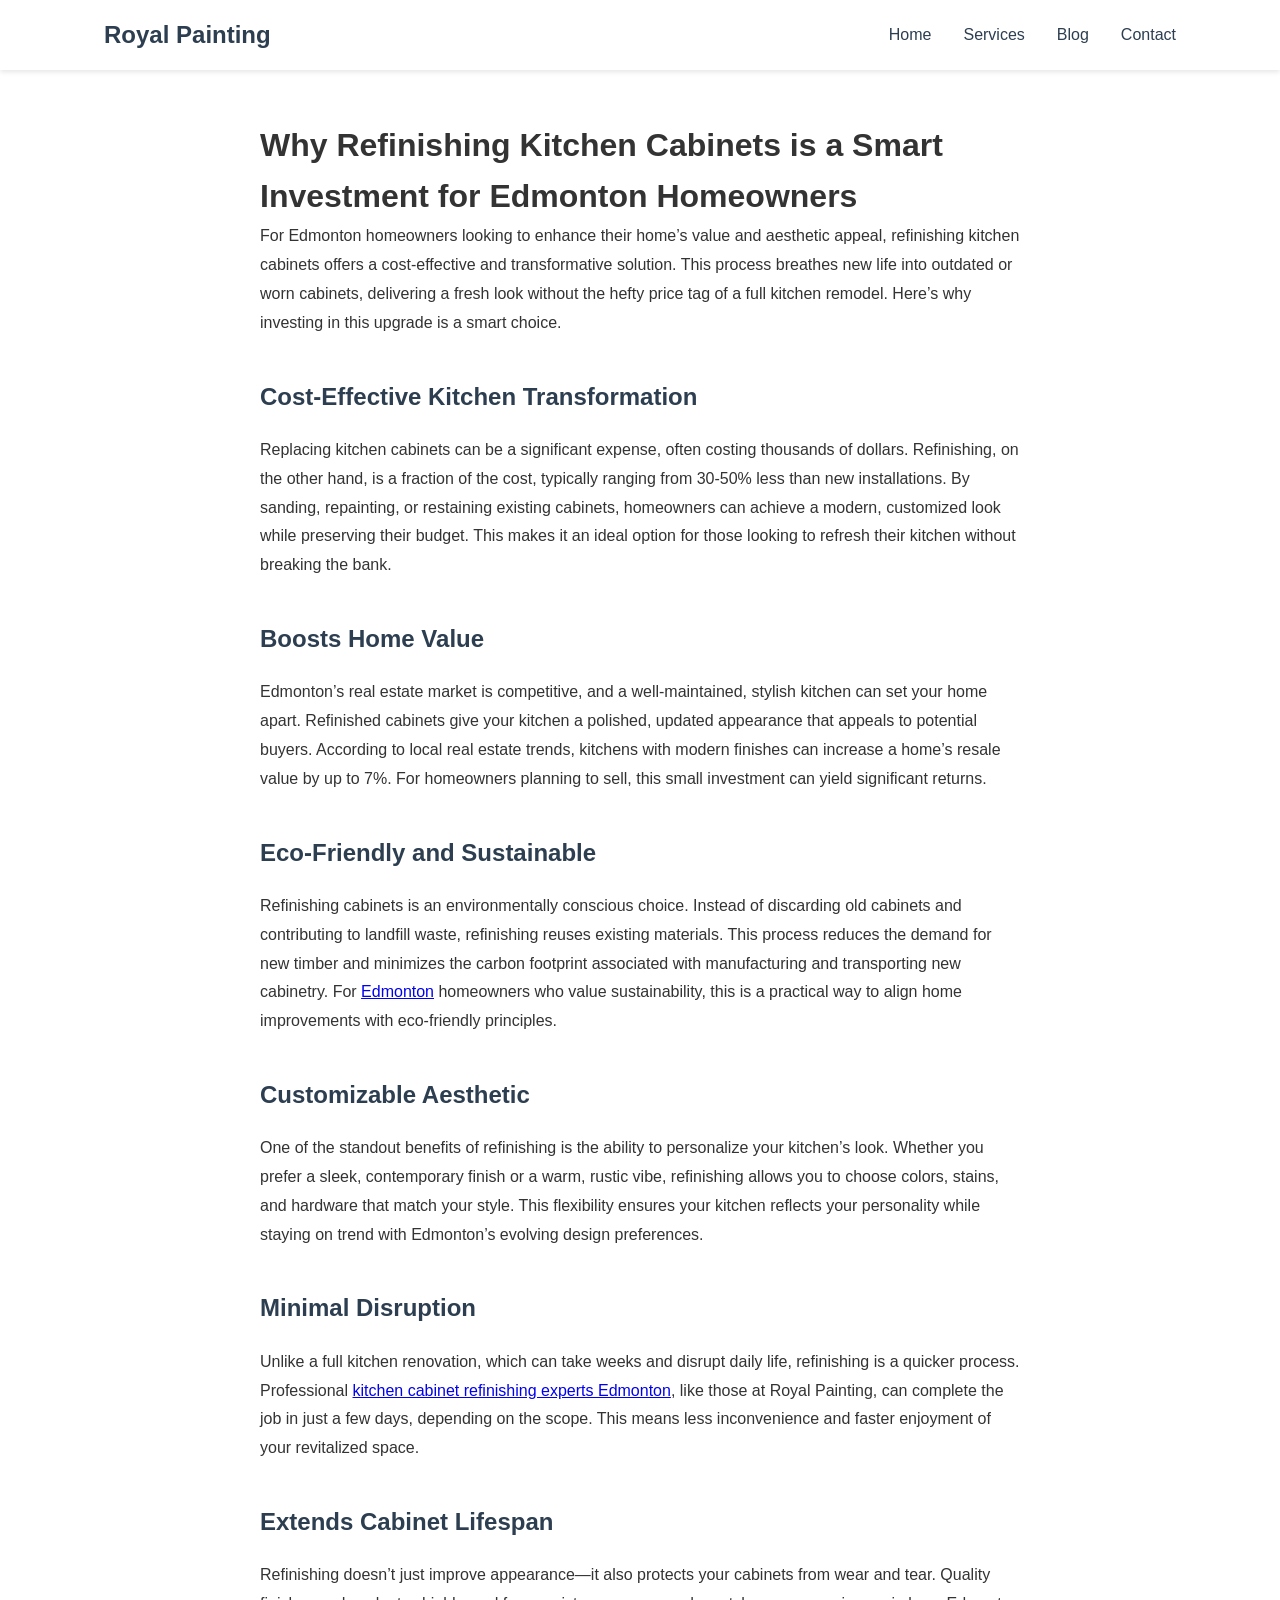
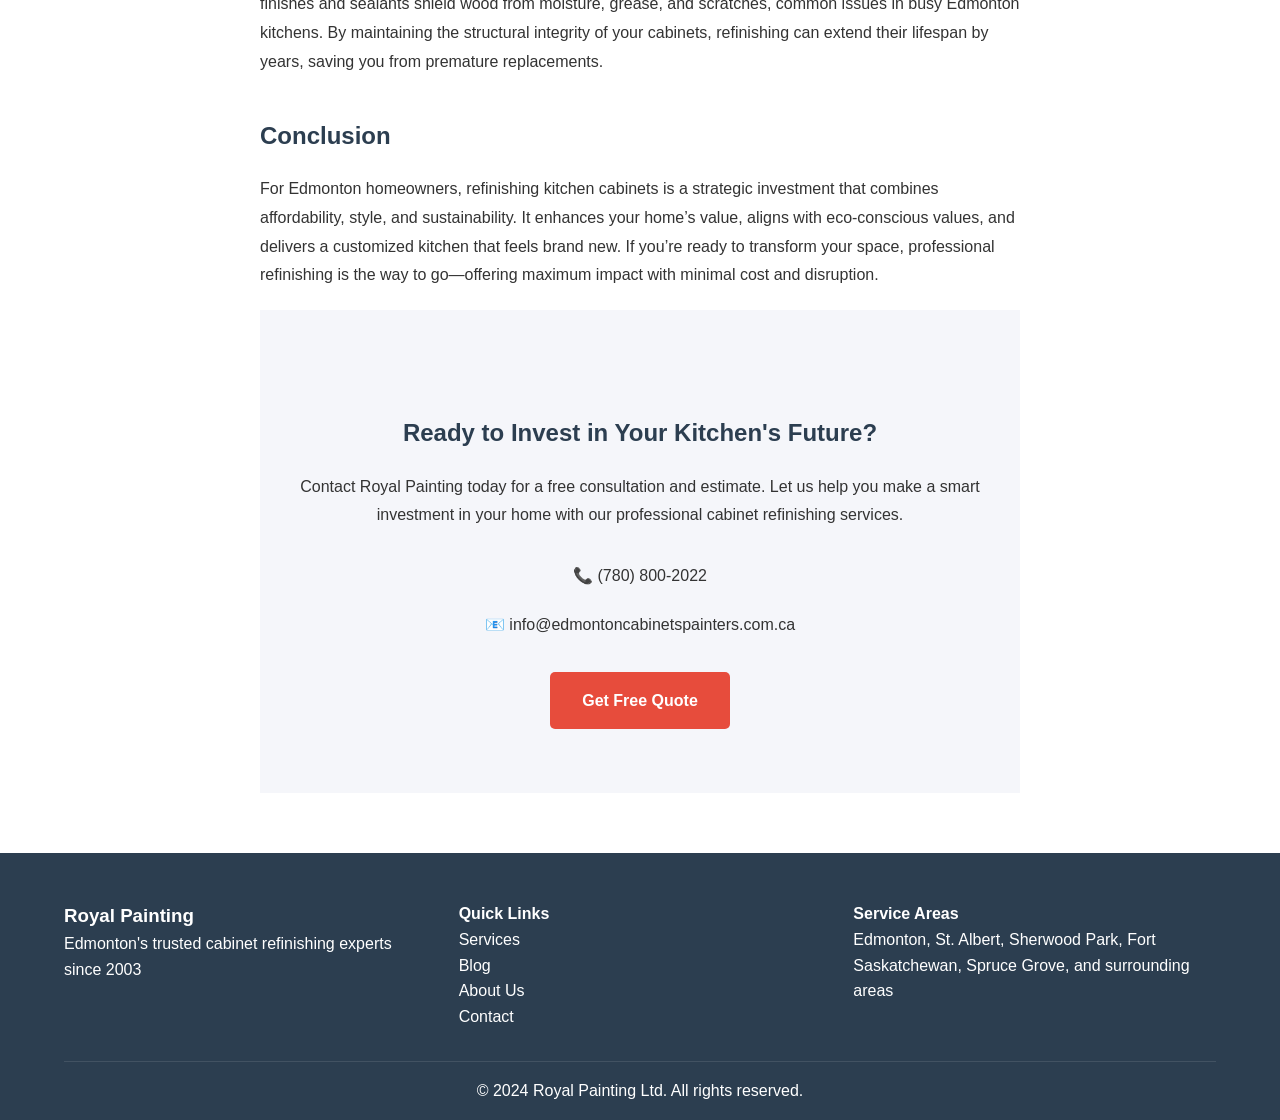
<file: investment-guide.html>
<!DOCTYPE html>
<html lang="en">
<head>
    <meta charset="UTF-8">
    <meta name="viewport" content="width=device-width, initial-scale=1.0">
    <title>Why Refinishing Kitchen Cabinets is a Smart Investment – Royal Painting</title>
    <link rel="stylesheet" href="styles.css">
    <style>
        /* Blog post specific styles */
        .blog-content {
            max-width: 800px;
            margin: 120px auto 60px;
            padding: 0 20px;
        }
        .blog-header {
            text-align: center;
            margin-bottom: 40px;
        }
        .blog-content img {
            width: 100%;
            height: auto;
            margin: 30px 0;
            border-radius: 10px;
        }
        .blog-content h2 {
            color: var(--primary-color);
            margin: 40px 0 20px;
        }
        .blog-content p {
            margin-bottom: 20px;
            line-height: 1.8;
        }
        .blog-content ul {
            margin: 20px 0;
            padding-left: 20px;
        }
        .blog-content li {
            margin-bottom: 10px;
        }
        .cost-comparison {
            background: var(--light-gray);
            padding: 20px;
            border-radius: 10px;
            margin: 30px 0;
        }
    </style>
</head>
<body>
    <header>
        <nav>
            <div class="logo">Royal Painting</div>
            <ul class="nav-links">
                <li><a href="index.html">Home</a></li>
                <li><a href="index.html#services">Services</a></li>
                <li><a href="index.html#blog">Blog</a></li>
                <li><a href="index.html#contact">Contact</a></li>
            </ul>
        </nav>
    </header>

    <main class="blog-content">
       <h1>Why Refinishing Kitchen Cabinets is a Smart Investment for Edmonton Homeowners</h1>
<p>For Edmonton homeowners looking to enhance their home&rsquo;s value and aesthetic appeal, refinishing kitchen cabinets offers a cost-effective and transformative solution. This process breathes new life into outdated or worn cabinets, delivering a fresh look without the hefty price tag of a full kitchen remodel. Here&rsquo;s why investing in this upgrade is a smart choice.</p>
<h2>Cost-Effective Kitchen Transformation</h2>
<p>Replacing kitchen cabinets can be a significant expense, often costing thousands of dollars. Refinishing, on the other hand, is a fraction of the cost, typically ranging from 30-50% less than new installations. By sanding, repainting, or restaining existing cabinets, homeowners can achieve a modern, customized look while preserving their budget. This makes it an ideal option for those looking to refresh their kitchen without breaking the bank.</p>
<h2>Boosts Home Value</h2>
<p>Edmonton&rsquo;s real estate market is competitive, and a well-maintained, stylish kitchen can set your home apart. Refinished cabinets give your kitchen a polished, updated appearance that appeals to potential buyers. According to local real estate trends, kitchens with modern finishes can increase a home&rsquo;s resale value by up to 7%. For homeowners planning to sell, this small investment can yield significant returns.</p>
<h2>Eco-Friendly and Sustainable</h2>
<p>Refinishing cabinets is an environmentally conscious choice. Instead of discarding old cabinets and contributing to landfill waste, refinishing reuses existing materials. This process reduces the demand for new timber and minimizes the carbon footprint associated with manufacturing and transporting new cabinetry. For <a href="https://www.edmonton.ca/">Edmonton</a> homeowners who value sustainability, this is a practical way to align home improvements with eco-friendly principles.</p>
<h2>Customizable Aesthetic</h2>
<p>One of the standout benefits of refinishing is the ability to personalize your kitchen&rsquo;s look. Whether you prefer a sleek, contemporary finish or a warm, rustic vibe, refinishing allows you to choose colors, stains, and hardware that match your style. This flexibility ensures your kitchen reflects your personality while staying on trend with Edmonton&rsquo;s evolving design preferences.</p>
<h2>Minimal Disruption</h2>
<p>Unlike a full kitchen renovation, which can take weeks and disrupt daily life, refinishing is a quicker process. Professional <a href="https://www.edmontoncabinetspainters.com/">kitchen cabinet refinishing experts Edmonton</a>, like those at Royal Painting, can complete the job in just a few days, depending on the scope. This means less inconvenience and faster enjoyment of your revitalized space.</p>
<h2>Extends Cabinet Lifespan</h2>
<p>Refinishing doesn&rsquo;t just improve appearance&mdash;it also protects your cabinets from wear and tear. Quality finishes and sealants shield wood from moisture, grease, and scratches, common issues in busy Edmonton kitchens. By maintaining the structural integrity of your cabinets, refinishing can extend their lifespan by years, saving you from premature replacements.</p>
<h2>Conclusion</h2>
<p>For Edmonton homeowners, refinishing kitchen cabinets is a strategic investment that combines affordability, style, and sustainability. It enhances your home&rsquo;s value, aligns with eco-conscious values, and delivers a customized kitchen that feels brand new. If you&rsquo;re ready to transform your space, professional refinishing is the way to go&mdash;offering maximum impact with minimal cost and disruption.</p>
        <div class="cta-section">
            <h2>Ready to Invest in Your Kitchen's Future?</h2>
            <p>Contact Royal Painting today for a free consultation and estimate. Let us help you make a smart investment in your home with our professional cabinet refinishing services.</p>
            <div class="contact-info">
                <p>📞 (780) 800-2022</p>
                <p>📧 info@edmontoncabinetspainters.com.ca</p>
            </div>
            <a href="index.html#contact" class="cta-button">Get Free Quote</a>
        </div>
    </main>

    <footer>
        <div class="footer-content">
            <div class="company-info">
                <h3>Royal Painting</h3>
                <p>Edmonton's trusted cabinet refinishing experts since 2003</p>
            </div>
            <div class="footer-links">
                <h4>Quick Links</h4>
                <ul>
                    <li><a href="index.html#services">Services</a></li>
                    <li><a href="index.html#blog">Blog</a></li>
                    <li><a href="index.html#about">About Us</a></li>
                    <li><a href="index.html#contact">Contact</a></li>
                </ul>
            </div>
            <div class="service-areas">
                <h4>Service Areas</h4>
                <p>Edmonton, St. Albert, Sherwood Park, Fort Saskatchewan, Spruce Grove, and surrounding areas</p>
            </div>
        </div>
        <div class="copyright">
            <p>&copy; 2024 Royal Painting Ltd. All rights reserved.</p>
        </div>
    </footer>
</body>
</html>
</file>
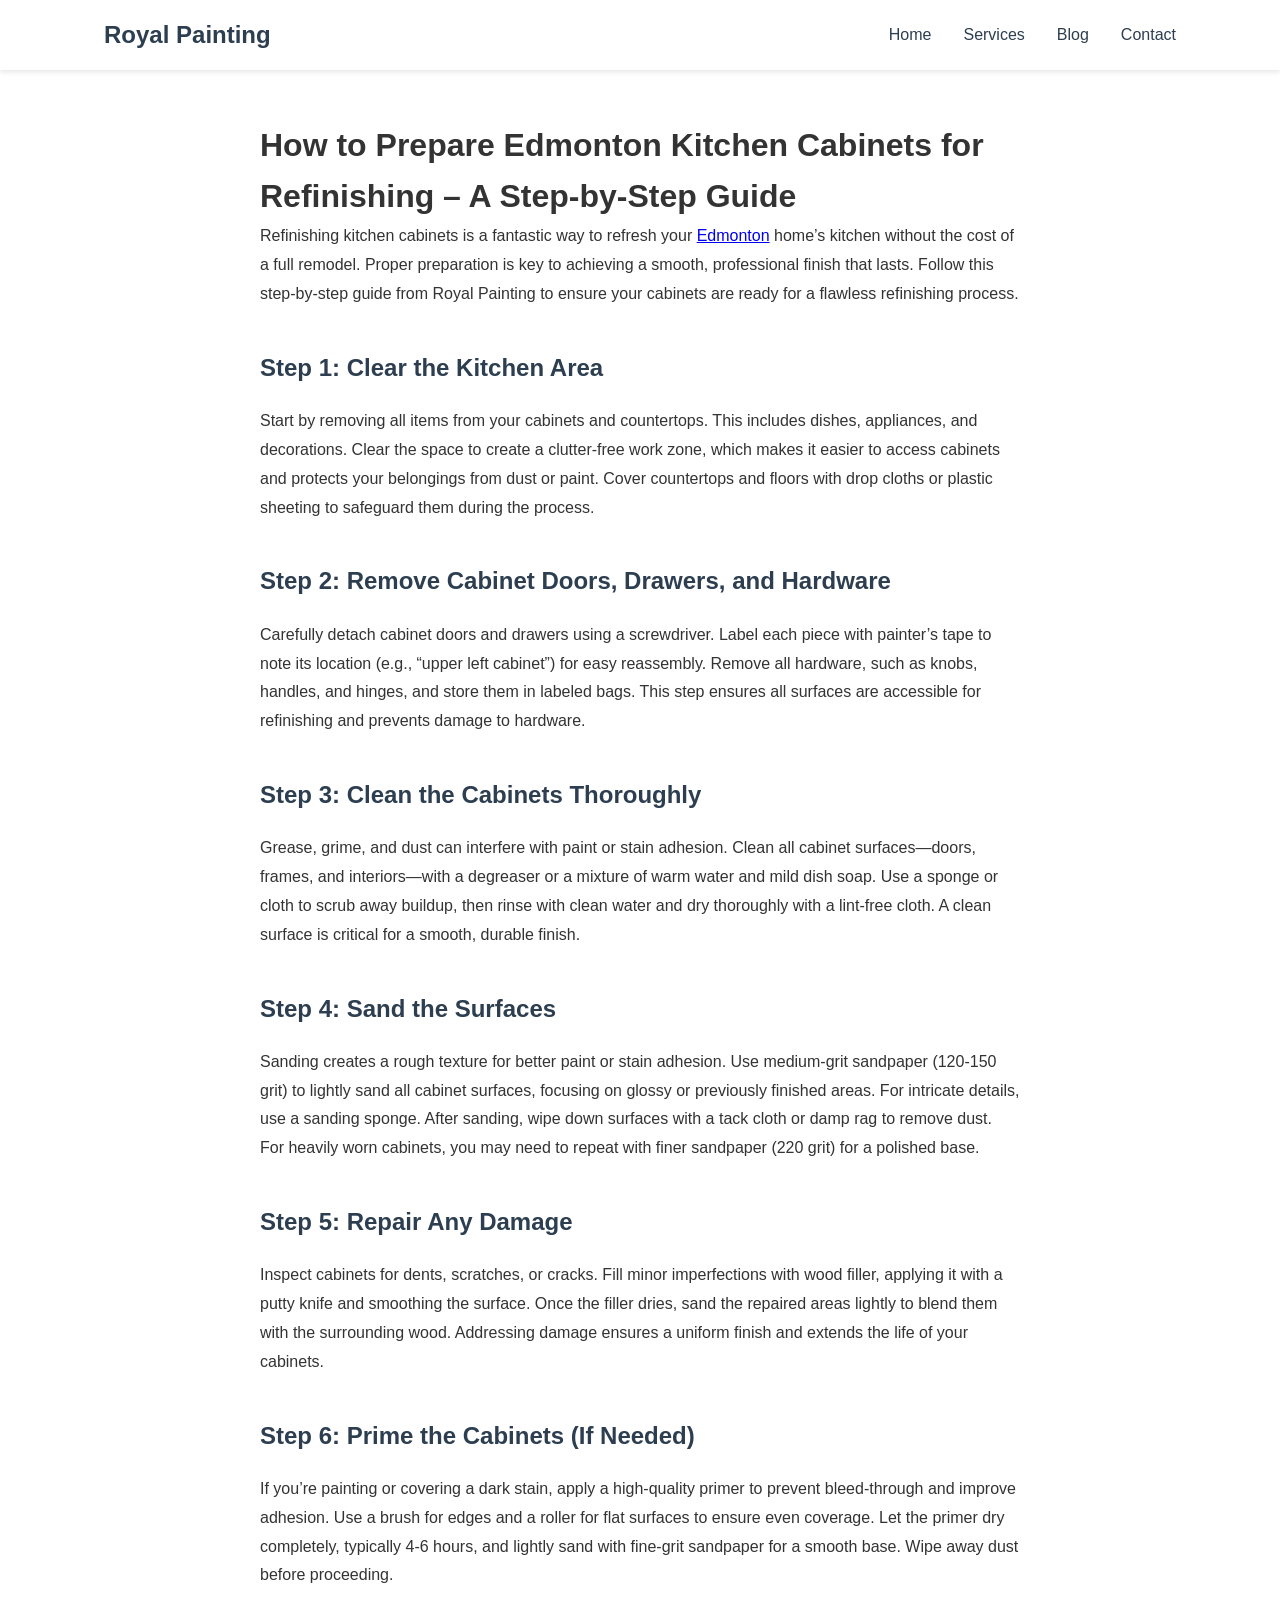
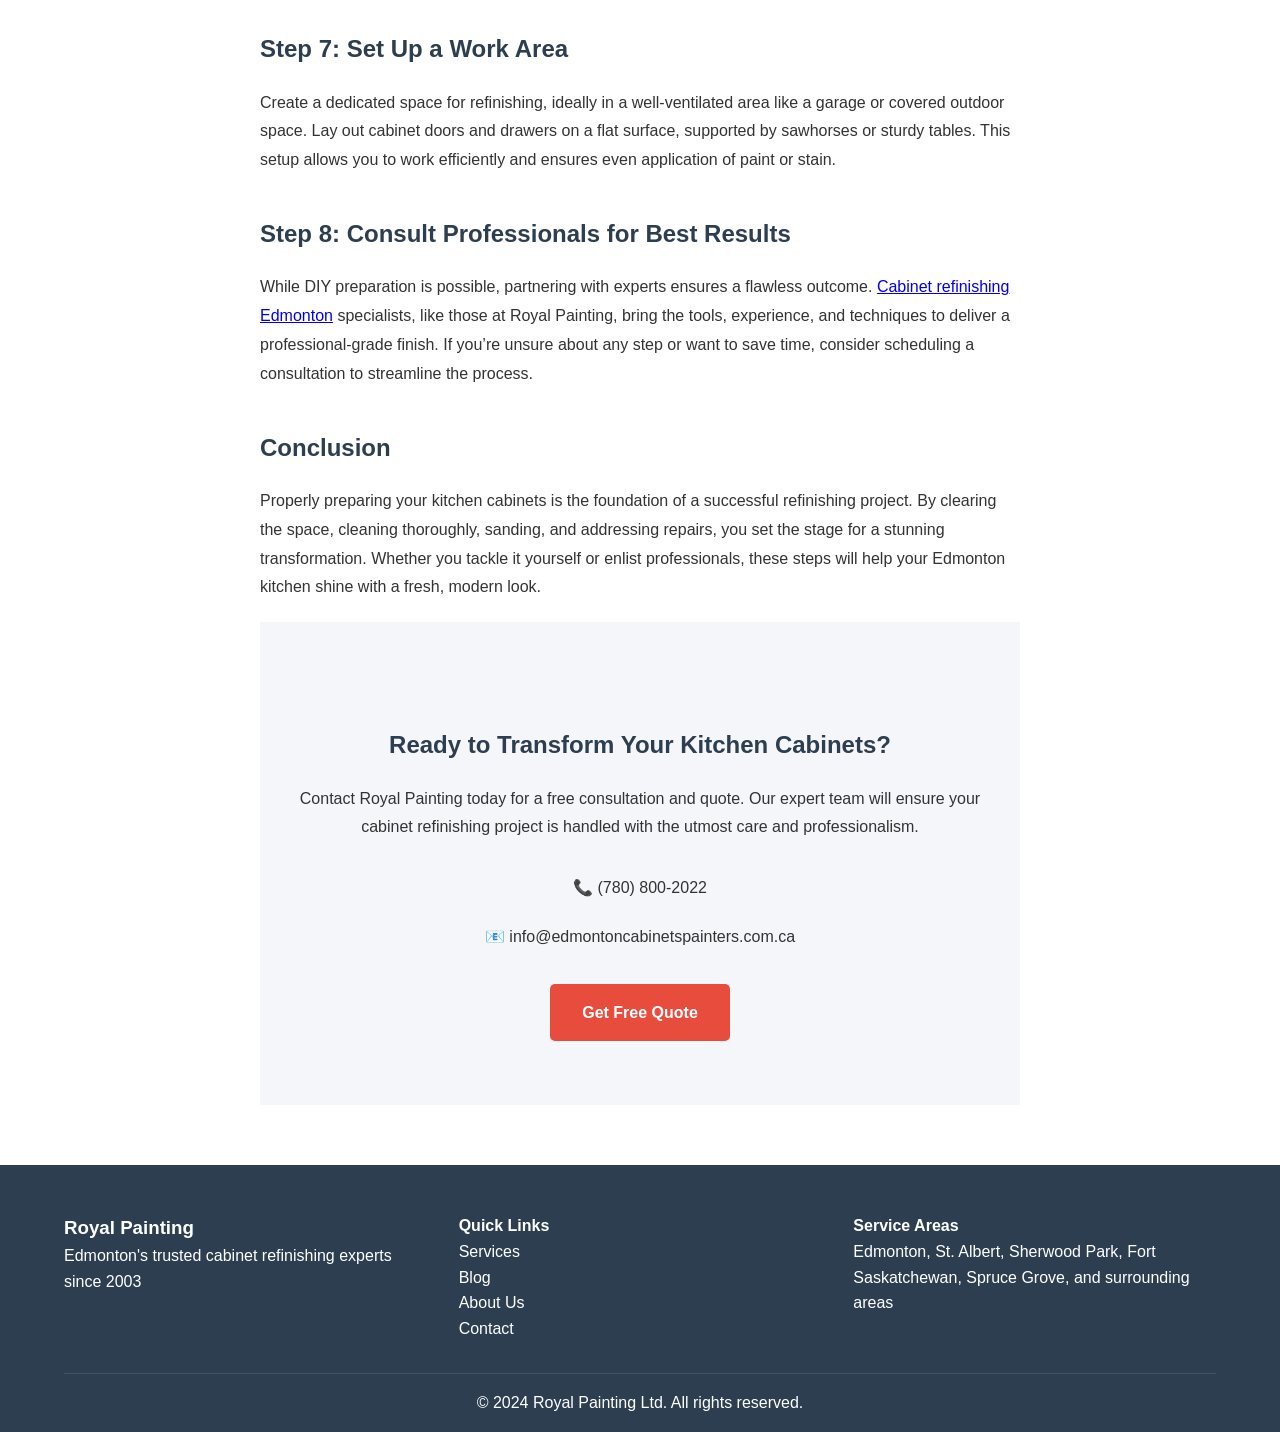
<file: preparation-guide.html>
<!DOCTYPE html>
<html lang="en">
<head>
    <meta charset="UTF-8">
    <meta name="viewport" content="width=device-width, initial-scale=1.0">
    <title>How to Prepare Edmonton Kitchen Cabinets for Refinishing – Royal Painting</title>
    <link rel="stylesheet" href="styles.css">
    <style>
        /* Blog post specific styles */
        .blog-content {
            max-width: 800px;
            margin: 120px auto 60px;
            padding: 0 20px;
        }
        .blog-header {
            text-align: center;
            margin-bottom: 40px;
        }
        .blog-content img {
            width: 100%;
            height: auto;
            margin: 30px 0;
            border-radius: 10px;
        }
        .blog-content h2 {
            color: var(--primary-color);
            margin: 40px 0 20px;
        }
        .blog-content p {
            margin-bottom: 20px;
            line-height: 1.8;
        }
        .blog-content ul {
            margin: 20px 0;
            padding-left: 20px;
        }
        .blog-content li {
            margin-bottom: 10px;
        }
    </style>
</head>
<body>
    <header>
        <nav>
            <div class="logo">Royal Painting</div>
            <ul class="nav-links">
                <li><a href="index.html">Home</a></li>
                <li><a href="index.html#services">Services</a></li>
                <li><a href="index.html#blog">Blog</a></li>
                <li><a href="index.html#contact">Contact</a></li>
            </ul>
        </nav>
    </header>

    <main class="blog-content">
       <h1>How to Prepare Edmonton Kitchen Cabinets for Refinishing &ndash; A Step-by-Step Guide</h1>
<p>Refinishing kitchen cabinets is a fantastic way to refresh your <a href="https://www.edmonton.ca/">Edmonton</a> home&rsquo;s kitchen without the cost of a full remodel. Proper preparation is key to achieving a smooth, professional finish that lasts. Follow this step-by-step guide from Royal Painting to ensure your cabinets are ready for a flawless refinishing process.</p>
<h2>Step 1: Clear the Kitchen Area</h2>
<p>Start by removing all items from your cabinets and countertops. This includes dishes, appliances, and decorations. Clear the space to create a clutter-free work zone, which makes it easier to access cabinets and protects your belongings from dust or paint. Cover countertops and floors with drop cloths or plastic sheeting to safeguard them during the process.</p>
<h2>Step 2: Remove Cabinet Doors, Drawers, and Hardware</h2>
<p>Carefully detach cabinet doors and drawers using a screwdriver. Label each piece with painter&rsquo;s tape to note its location (e.g., &ldquo;upper left cabinet&rdquo;) for easy reassembly. Remove all hardware, such as knobs, handles, and hinges, and store them in labeled bags. This step ensures all surfaces are accessible for refinishing and prevents damage to hardware.</p>
<h2>Step 3: Clean the Cabinets Thoroughly</h2>
<p>Grease, grime, and dust can interfere with paint or stain adhesion. Clean all cabinet surfaces&mdash;doors, frames, and interiors&mdash;with a degreaser or a mixture of warm water and mild dish soap. Use a sponge or cloth to scrub away buildup, then rinse with clean water and dry thoroughly with a lint-free cloth. A clean surface is critical for a smooth, durable finish.</p>
<h2>Step 4: Sand the Surfaces</h2>
<p>Sanding creates a rough texture for better paint or stain adhesion. Use medium-grit sandpaper (120-150 grit) to lightly sand all cabinet surfaces, focusing on glossy or previously finished areas. For intricate details, use a sanding sponge. After sanding, wipe down surfaces with a tack cloth or damp rag to remove dust. For heavily worn cabinets, you may need to repeat with finer sandpaper (220 grit) for a polished base.</p>
<h2>Step 5: Repair Any Damage</h2>
<p>Inspect cabinets for dents, scratches, or cracks. Fill minor imperfections with wood filler, applying it with a putty knife and smoothing the surface. Once the filler dries, sand the repaired areas lightly to blend them with the surrounding wood. Addressing damage ensures a uniform finish and extends the life of your cabinets.</p>
<h2>Step 6: Prime the Cabinets (If Needed)</h2>
<p>If you&rsquo;re painting or covering a dark stain, apply a high-quality primer to prevent bleed-through and improve adhesion. Use a brush for edges and a roller for flat surfaces to ensure even coverage. Let the primer dry completely, typically 4-6 hours, and lightly sand with fine-grit sandpaper for a smooth base. Wipe away dust before proceeding.</p>
<h2>Step 7: Set Up a Work Area</h2>
<p>Create a dedicated space for refinishing, ideally in a well-ventilated area like a garage or covered outdoor space. Lay out cabinet doors and drawers on a flat surface, supported by sawhorses or sturdy tables. This setup allows you to work efficiently and ensures even application of paint or stain.</p>
<h2>Step 8: Consult Professionals for Best Results</h2>
<p>While DIY preparation is possible, partnering with experts ensures a flawless outcome. <a href="https://www.edmontoncabinetspainters.com/">Cabinet refinishing Edmonton</a> specialists, like those at Royal Painting, bring the tools, experience, and techniques to deliver a professional-grade finish. If you&rsquo;re unsure about any step or want to save time, consider scheduling a consultation to streamline the process.</p>
<h2>Conclusion</h2>
<p>Properly preparing your kitchen cabinets is the foundation of a successful refinishing project. By clearing the space, cleaning thoroughly, sanding, and addressing repairs, you set the stage for a stunning transformation. Whether you tackle it yourself or enlist professionals, these steps will help your Edmonton kitchen shine with a fresh, modern look.</p>

        <div class="cta-section">
            <h2>Ready to Transform Your Kitchen Cabinets?</h2>
            <p>Contact Royal Painting today for a free consultation and quote. Our expert team will ensure your cabinet refinishing project is handled with the utmost care and professionalism.</p>
            <div class="contact-info">
                <p>📞 (780) 800-2022</p>
                <p>📧 info@edmontoncabinetspainters.com.ca</p>
            </div>
            <a href="index.html#contact" class="cta-button">Get Free Quote</a>
        </div>
    </main>

    <footer>
        <div class="footer-content">
            <div class="company-info">
                <h3>Royal Painting</h3>
                <p>Edmonton's trusted cabinet refinishing experts since 2003</p>
            </div>
            <div class="footer-links">
                <h4>Quick Links</h4>
                <ul>
                    <li><a href="index.html#services">Services</a></li>
                    <li><a href="index.html#blog">Blog</a></li>
                    <li><a href="index.html#about">About Us</a></li>
                    <li><a href="index.html#contact">Contact</a></li>
                </ul>
            </div>
            <div class="service-areas">
                <h4>Service Areas</h4>
                <p>Edmonton, St. Albert, Sherwood Park, Fort Saskatchewan, Spruce Grove, and surrounding areas</p>
            </div>
        </div>
        <div class="copyright">
            <p>&copy; 2024 Royal Painting Ltd. All rights reserved.</p>
        </div>
    </footer>
</body>
</html>
</file>
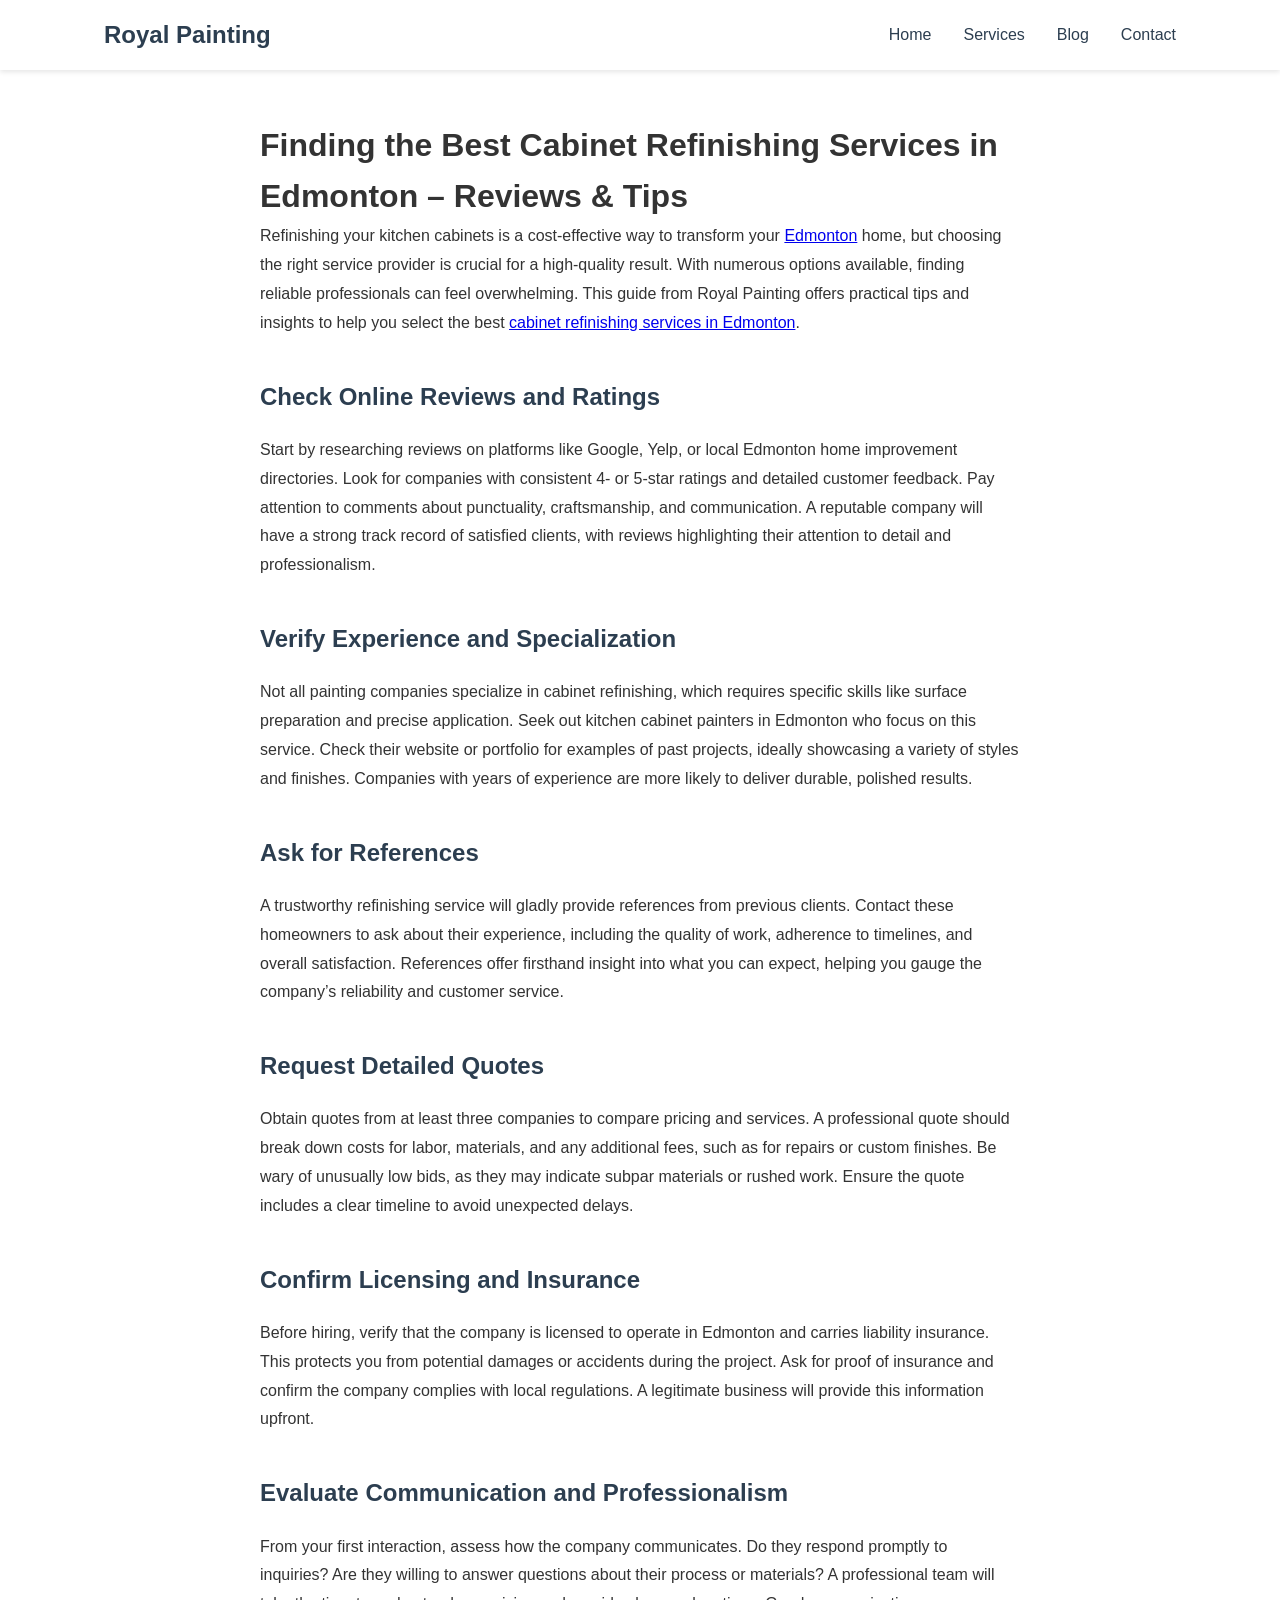
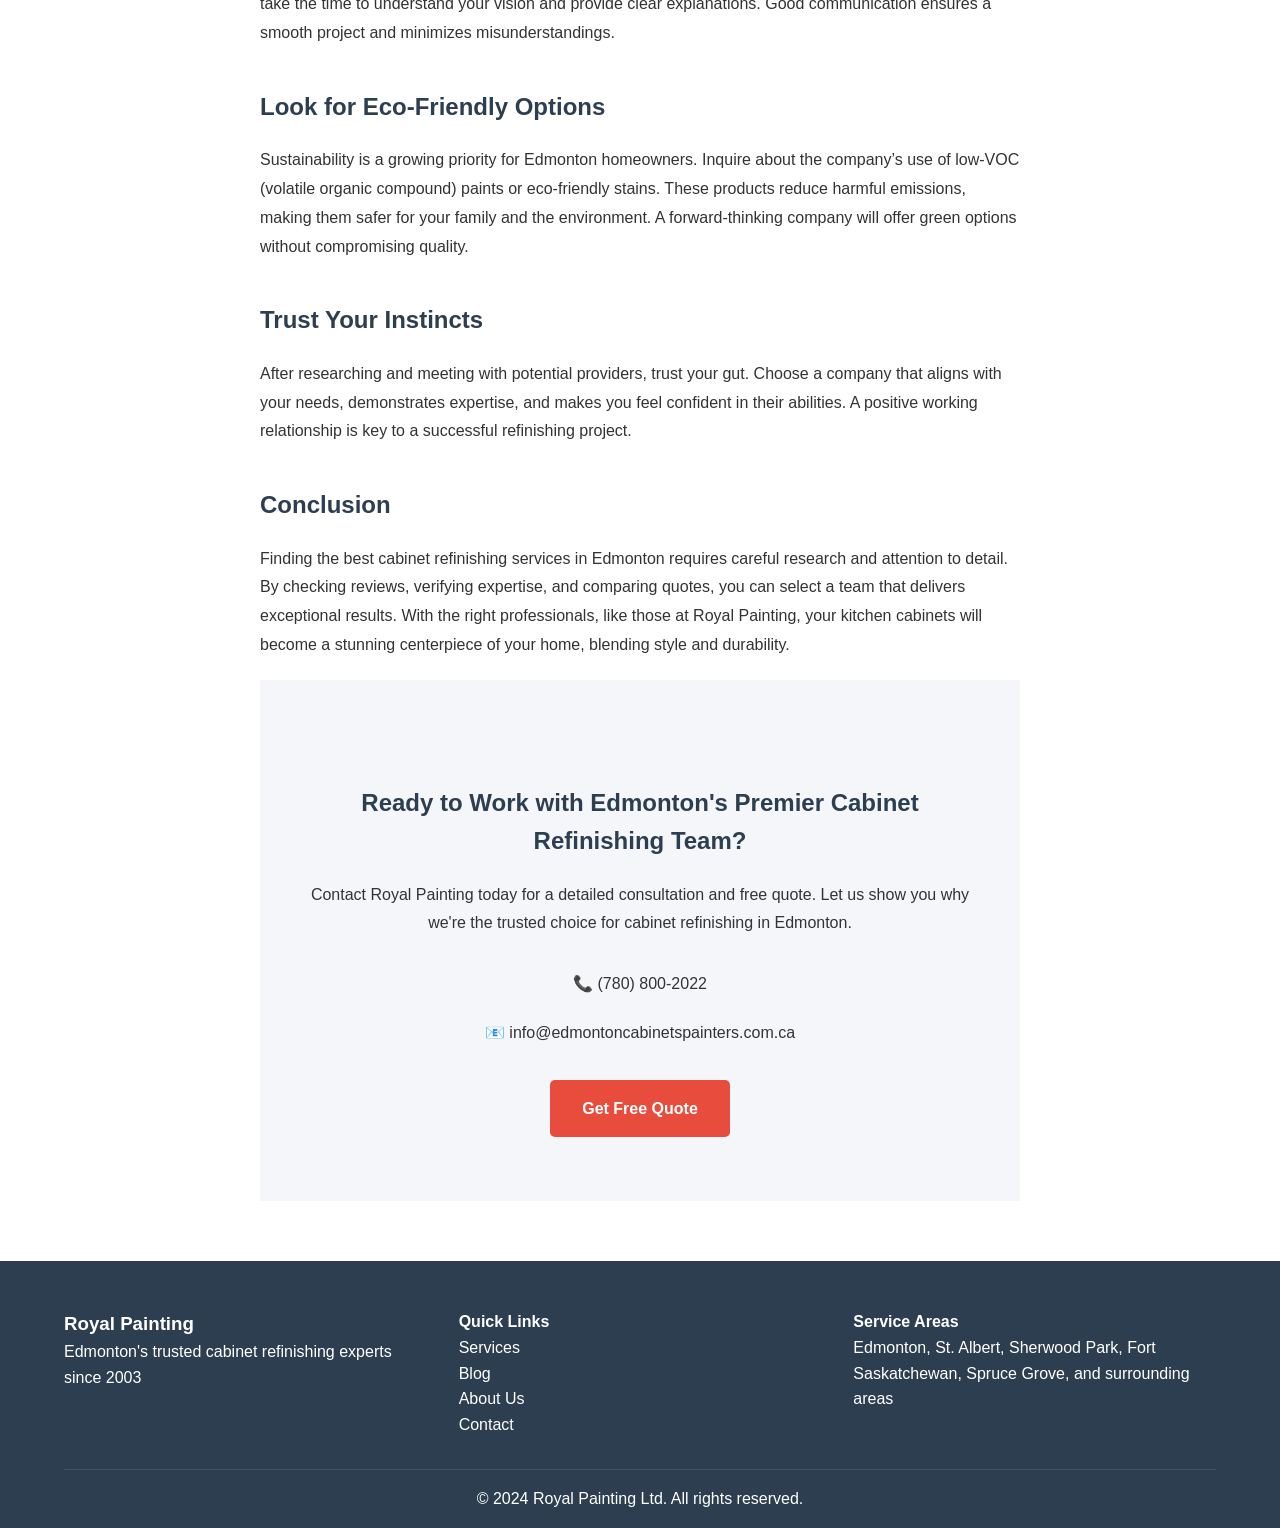
<file: service-guide.html>
<!DOCTYPE html>
<html lang="en">
<head>
    <meta charset="UTF-8">
    <meta name="viewport" content="width=device-width, initial-scale=1.0">
    <title>Finding the Best Cabinet Refinishing Services in Edmonton – Royal Painting</title>
    <link rel="stylesheet" href="styles.css">
    <style>
        /* Blog post specific styles */
        .blog-content {
            max-width: 800px;
            margin: 120px auto 60px;
            padding: 0 20px;
        }
        .blog-header {
            text-align: center;
            margin-bottom: 40px;
        }
        .blog-content img {
            width: 100%;
            height: auto;
            margin: 30px 0;
            border-radius: 10px;
        }
        .blog-content h2 {
            color: var(--primary-color);
            margin: 40px 0 20px;
        }
        .blog-content p {
            margin-bottom: 20px;
            line-height: 1.8;
        }
        .blog-content ul {
            margin: 20px 0;
            padding-left: 20px;
        }
        .blog-content li {
            margin-bottom: 10px;
        }
        .checklist {
            background: var(--light-gray);
            padding: 20px;
            border-radius: 10px;
            margin: 30px 0;
        }
        .checklist li {
            list-style-type: none;
            position: relative;
            padding-left: 30px;
        }
        .checklist li:before {
            content: '✓';
            position: absolute;
            left: 0;
            color: var(--secondary-color);
        }
    </style>
</head>
<body>
    <header>
        <nav>
            <div class="logo">Royal Painting</div>
            <ul class="nav-links">
                <li><a href="index.html">Home</a></li>
                <li><a href="index.html#services">Services</a></li>
                <li><a href="index.html#blog">Blog</a></li>
                <li><a href="index.html#contact">Contact</a></li>
            </ul>
        </nav>
    </header>

    <main class="blog-content">
       <h1>Finding the Best Cabinet Refinishing Services in Edmonton &ndash; Reviews &amp; Tips</h1>
<p>Refinishing your kitchen cabinets is a cost-effective way to transform your <a href="https://en.wikipedia.org/wiki/Edmonton">Edmonton</a> home, but choosing the right service provider is crucial for a high-quality result. With numerous options available, finding reliable professionals can feel overwhelming. This guide from Royal Painting offers practical tips and insights to help you select the best <a href="https://www.edmontoncabinetspainters.com/">cabinet refinishing services in Edmonton</a>.</p>
<h2>Check Online Reviews and Ratings</h2>
<p>Start by researching reviews on platforms like Google, Yelp, or local Edmonton home improvement directories. Look for companies with consistent 4- or 5-star ratings and detailed customer feedback. Pay attention to comments about punctuality, craftsmanship, and communication. A reputable company will have a strong track record of satisfied clients, with reviews highlighting their attention to detail and professionalism.</p>
<h2>Verify Experience and Specialization</h2>
<p>Not all painting companies specialize in cabinet refinishing, which requires specific skills like surface preparation and precise application. Seek out kitchen cabinet painters in Edmonton who focus on this service. Check their website or portfolio for examples of past projects, ideally showcasing a variety of styles and finishes. Companies with years of experience are more likely to deliver durable, polished results.</p>
<h2>Ask for References</h2>
<p>A trustworthy refinishing service will gladly provide references from previous clients. Contact these homeowners to ask about their experience, including the quality of work, adherence to timelines, and overall satisfaction. References offer firsthand insight into what you can expect, helping you gauge the company&rsquo;s reliability and customer service.</p>
<h2>Request Detailed Quotes</h2>
<p>Obtain quotes from at least three companies to compare pricing and services. A professional quote should break down costs for labor, materials, and any additional fees, such as for repairs or custom finishes. Be wary of unusually low bids, as they may indicate subpar materials or rushed work. Ensure the quote includes a clear timeline to avoid unexpected delays.</p>
<h2>Confirm Licensing and Insurance</h2>
<p>Before hiring, verify that the company is licensed to operate in Edmonton and carries liability insurance. This protects you from potential damages or accidents during the project. Ask for proof of insurance and confirm the company complies with local regulations. A legitimate business will provide this information upfront.</p>
<h2>Evaluate Communication and Professionalism</h2>
<p>From your first interaction, assess how the company communicates. Do they respond promptly to inquiries? Are they willing to answer questions about their process or materials? A professional team will take the time to understand your vision and provide clear explanations. Good communication ensures a smooth project and minimizes misunderstandings.</p>
<h2>Look for Eco-Friendly Options</h2>
<p>Sustainability is a growing priority for Edmonton homeowners. Inquire about the company&rsquo;s use of low-VOC (volatile organic compound) paints or eco-friendly stains. These products reduce harmful emissions, making them safer for your family and the environment. A forward-thinking company will offer green options without compromising quality.</p>
<h2>Trust Your Instincts</h2>
<p>After researching and meeting with potential providers, trust your gut. Choose a company that aligns with your needs, demonstrates expertise, and makes you feel confident in their abilities. A positive working relationship is key to a successful refinishing project.</p>
<h2>Conclusion</h2>
<p>Finding the best cabinet refinishing services in Edmonton requires careful research and attention to detail. By checking reviews, verifying expertise, and comparing quotes, you can select a team that delivers exceptional results. With the right professionals, like those at Royal Painting, your kitchen cabinets will become a stunning centerpiece of your home, blending style and durability.</p>
        <div class="cta-section">
            <h2>Ready to Work with Edmonton's Premier Cabinet Refinishing Team?</h2>
            <p>Contact Royal Painting today for a detailed consultation and free quote. Let us show you why we're the trusted choice for cabinet refinishing in Edmonton.</p>
            <div class="contact-info">
                <p>📞 (780) 800-2022</p>
                <p>📧 info@edmontoncabinetspainters.com.ca</p>
            </div>
            <a href="index.html#contact" class="cta-button">Get Free Quote</a>
        </div>
    </main>

    <footer>
        <div class="footer-content">
            <div class="company-info">
                <h3>Royal Painting</h3>
                <p>Edmonton's trusted cabinet refinishing experts since 2003</p>
            </div>
            <div class="footer-links">
                <h4>Quick Links</h4>
                <ul>
                    <li><a href="index.html#services">Services</a></li>
                    <li><a href="index.html#blog">Blog</a></li>
                    <li><a href="index.html#about">About Us</a></li>
                    <li><a href="index.html#contact">Contact</a></li>
                </ul>
            </div>
            <div class="service-areas">
                <h4>Service Areas</h4>
                <p>Edmonton, St. Albert, Sherwood Park, Fort Saskatchewan, Spruce Grove, and surrounding areas</p>
            </div>
        </div>
        <div class="copyright">
            <p>&copy; 2024 Royal Painting Ltd. All rights reserved.</p>
        </div>
    </footer>
</body>
</html>
</file>
<file: styles.css>
/* Global Styles */
:root {
    --primary-color: #2c3e50;
    --secondary-color: #3498db;
    --accent-color: #e74c3c;
    --text-color: #333;
    --light-gray: #f5f6fa;
    --white: #ffffff;
}

* {
    margin: 0;
    padding: 0;
    box-sizing: border-box;
}

body {
    font-family: 'Arial', sans-serif;
    line-height: 1.6;
    color: var(--text-color);
}

/* Navigation */
header {
    background-color: var(--white);
    box-shadow: 0 2px 5px rgba(0,0,0,0.1);
    position: fixed;
    width: 100%;
    top: 0;
    z-index: 1000;
}

nav {
    display: flex;
    justify-content: space-between;
    align-items: center;
    padding: 1rem 5%;
    max-width: 1200px;
    margin: 0 auto;
}

.logo {
    font-size: 1.5rem;
    font-weight: bold;
    color: var(--primary-color);
}

.nav-links {
    display: flex;
    list-style: none;
    gap: 2rem;
}

.nav-links a {
    text-decoration: none;
    color: var(--primary-color);
    font-weight: 500;
    transition: color 0.3s ease;
}

.nav-links a:hover {
    color: var(--secondary-color);
}

/* Hero Section */
.hero {
    background: linear-gradient(rgba(44, 62, 80, 0.9), rgba(44, 62, 80, 0.9)),
                url('images/hero-bg.jpg') center/cover;
    height: 80vh;
    display: flex;
    flex-direction: column;
    justify-content: center;
    align-items: center;
    text-align: center;
    color: var(--white);
    padding: 0 1rem;
    margin-top: 60px;
}

.hero h1 {
    font-size: 2.5rem;
    margin-bottom: 1rem;
    max-width: 800px;
}

.hero p {
    font-size: 1.2rem;
    margin-bottom: 2rem;
    max-width: 600px;
}

/* Blog Posts Section */
.blog-posts {
    padding: 4rem 5%;
    max-width: 1200px;
    margin: 0 auto;
}

.blog-posts h2 {
    text-align: center;
    margin-bottom: 3rem;
    color: var(--primary-color);
}

.post-grid {
    display: grid;
    grid-template-columns: repeat(auto-fit, minmax(300px, 1fr));
    gap: 2rem;
}

.post-card {
    background: var(--white);
    border-radius: 10px;
    overflow: hidden;
    box-shadow: 0 3px 10px rgba(0,0,0,0.1);
    transition: transform 0.3s ease;
}

.post-card:hover {
    transform: translateY(-5px);
}

.post-card img {
    width: 100%;
    height: 200px;
    object-fit: cover;
}

.post-card h3 {
    padding: 1.5rem 1.5rem 1rem;
    color: var(--primary-color);
}

.post-card p {
    padding: 0 1.5rem 1.5rem;
    color: var(--text-color);
}

.read-more {
    display: inline-block;
    padding: 0.5rem 1.5rem;
    margin: 0 1.5rem 1.5rem;
    background-color: var(--secondary-color);
    color: var(--white);
    text-decoration: none;
    border-radius: 5px;
    transition: background-color 0.3s ease;
}

.read-more:hover {
    background-color: var(--primary-color);
}

/* CTA Section */
.cta-section {
    background-color: var(--light-gray);
    padding: 4rem 5%;
    text-align: center;
}

.cta-section h2 {
    color: var(--primary-color);
    margin-bottom: 1rem;
}

.contact-info {
    margin: 2rem 0;
}

.cta-button {
    display: inline-block;
    padding: 1rem 2rem;
    background-color: var(--accent-color);
    color: var(--white);
    text-decoration: none;
    border-radius: 5px;
    font-weight: bold;
    transition: background-color 0.3s ease;
}

.cta-button:hover {
    background-color: #c0392b;
}

/* Footer */
footer {
    background-color: var(--primary-color);
    color: var(--white);
    padding: 3rem 5% 1rem;
}

.footer-content {
    display: grid;
    grid-template-columns: repeat(auto-fit, minmax(250px, 1fr));
    gap: 2rem;
    max-width: 1200px;
    margin: 0 auto;
}

.footer-links ul {
    list-style: none;
}

.footer-links a {
    color: var(--white);
    text-decoration: none;
    transition: color 0.3s ease;
}

.footer-links a:hover {
    color: var(--secondary-color);
}

.copyright {
    text-align: center;
    margin-top: 2rem;
    padding-top: 1rem;
    border-top: 1px solid rgba(255,255,255,0.1);
}

/* Responsive Design */
@media (max-width: 768px) {
    .nav-links {
        display: none;
    }

    .hero h1 {
        font-size: 2rem;
    }

    .hero p {
        font-size: 1rem;
    }

    .post-grid {
        grid-template-columns: 1fr;
    }
}
</file>
